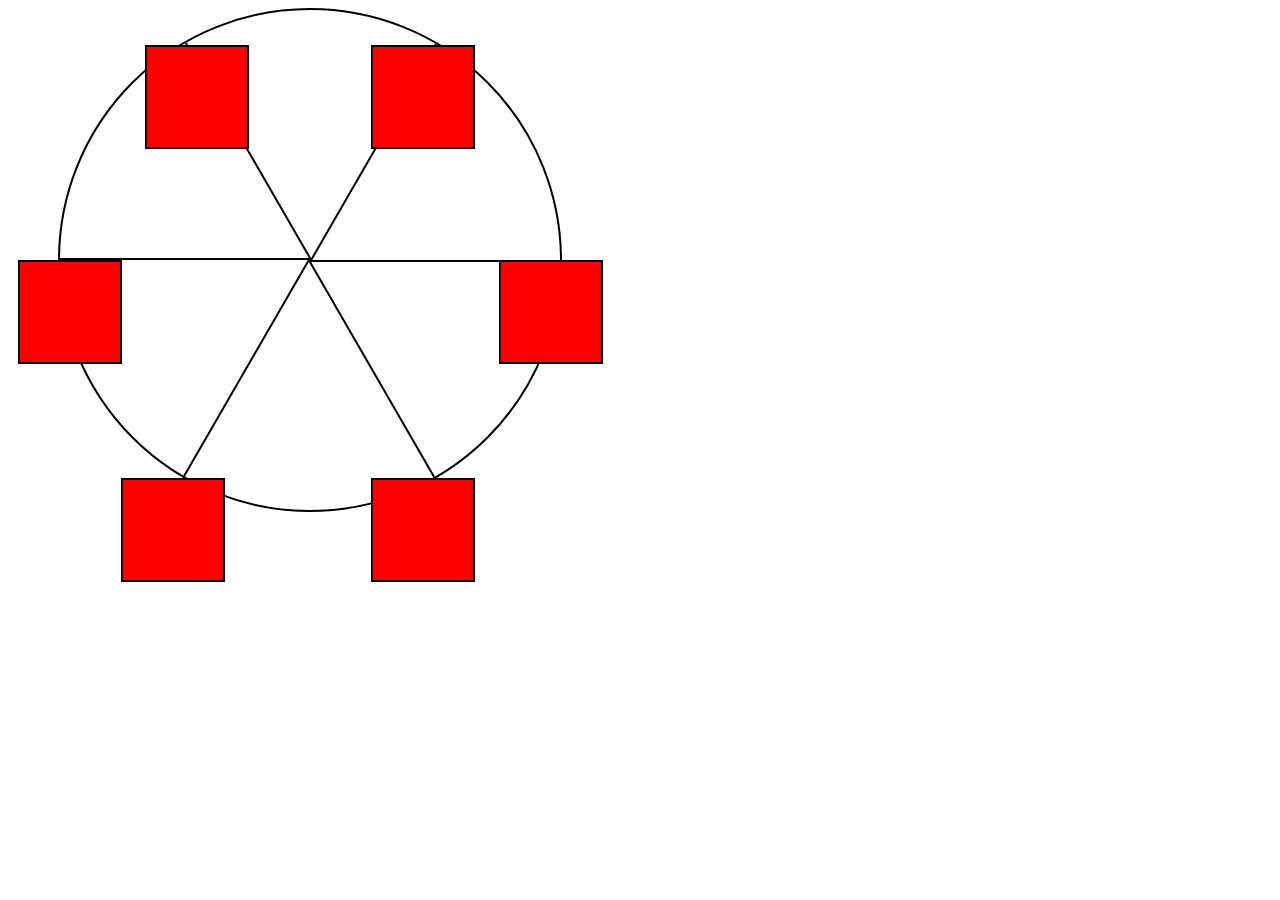
<file: ferris_wheel/index.html>
<!DOCTYPE html>
<html lang="en">
  <head>
    <meta charset="UTF-8">
    <title>Ferris Wheel</title>
    <link rel="stylesheet" href="./styles.css">
  </head>
  <body>
    <div class="wheel">
      <span class="line"></span>
      <span class="line"></span>
      <span class="line"></span>
      <span class="line"></span>
      <span class="line"></span>
      <span class="line"></span>

      <div class="cabin"></div>
      <div class="cabin"></div>
      <div class="cabin"></div>
      <div class="cabin"></div>
      <div class="cabin"></div>
      <div class="cabin"></div>
    </div>
  </body>
</html>
</file>
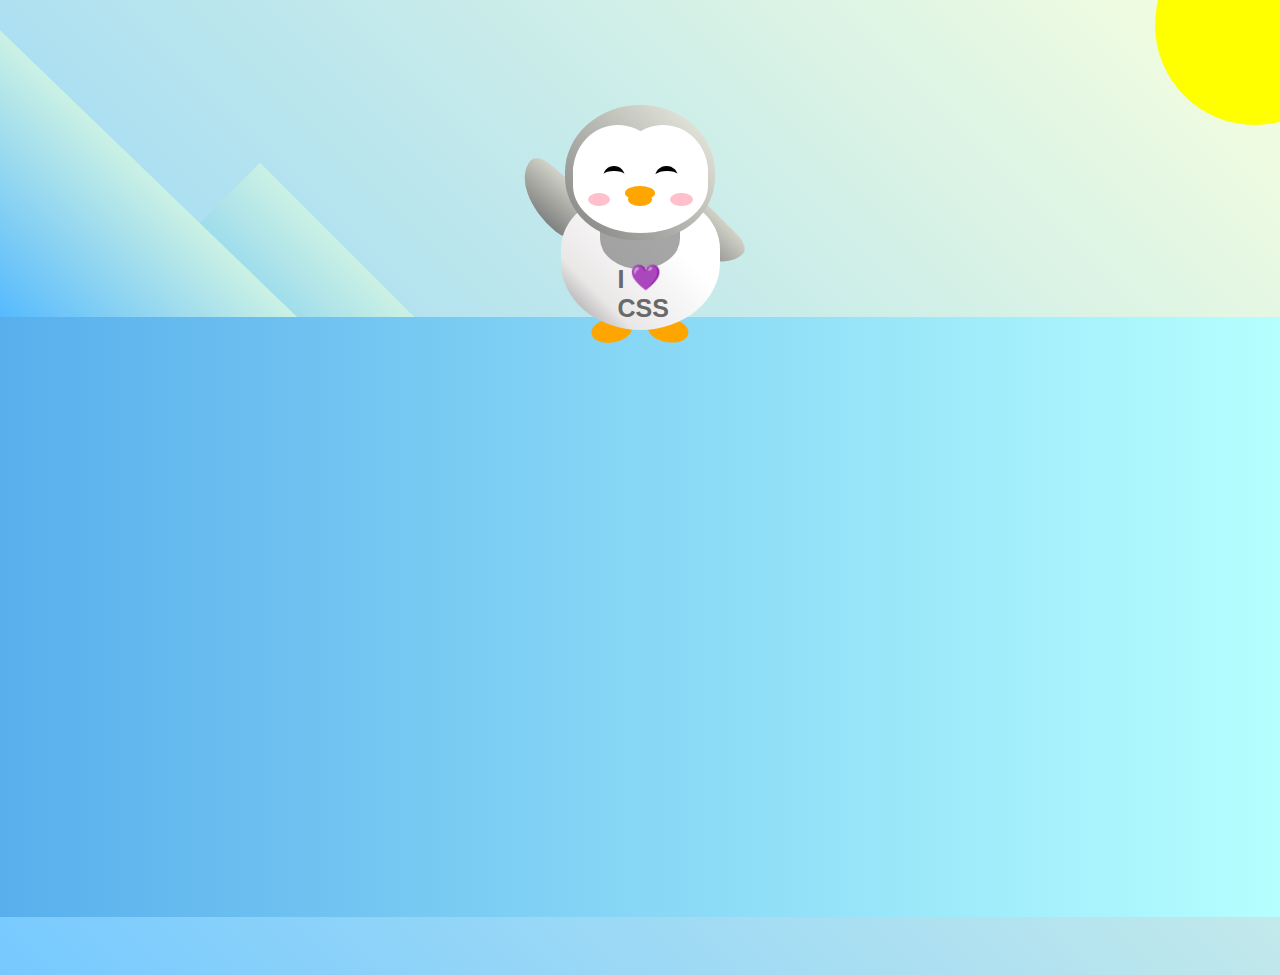
<file: penguin/index.html>
<!DOCTYPE html>
<html lang="en">
  <head>
    <meta charset="UTF-8" />
    <link rel="stylesheet" href="./styles.css" />
    <title>Penguin</title>
    <meta name="viewport" content="width=device-width, initial-scale=1.0" />
  </head>

  <body>
    <div class="left-mountain"></div>
    <div class="back-mountain"></div>
    <div class="sun"></div>
    <div class="penguin">
      <div class="penguin-head">
        <div class="face left"></div>
        <div class="face right"></div>
        <div class="chin"></div>
        <div class="eye left">
          <div class="eye-lid"></div>
        </div>
        <div class="eye right">
          <div class="eye-lid"></div>
        </div>
        <div class="blush left"></div>
        <div class="blush right"></div>
        <div class="beak top"></div>
        <div class="beak bottom"></div>
      </div>
      <div class="shirt">
        <div>💜</div>
        <p>I CSS</p>
      </div> 
      <div class="penguin-body">
        <div class="arm left"></div>
        <div class="arm right"></div>
        <div class="foot left"></div>
        <div class="foot right"></div>
      </div>
    </div>

    <div class="ground"></div>
  </body>
</html>
</file>
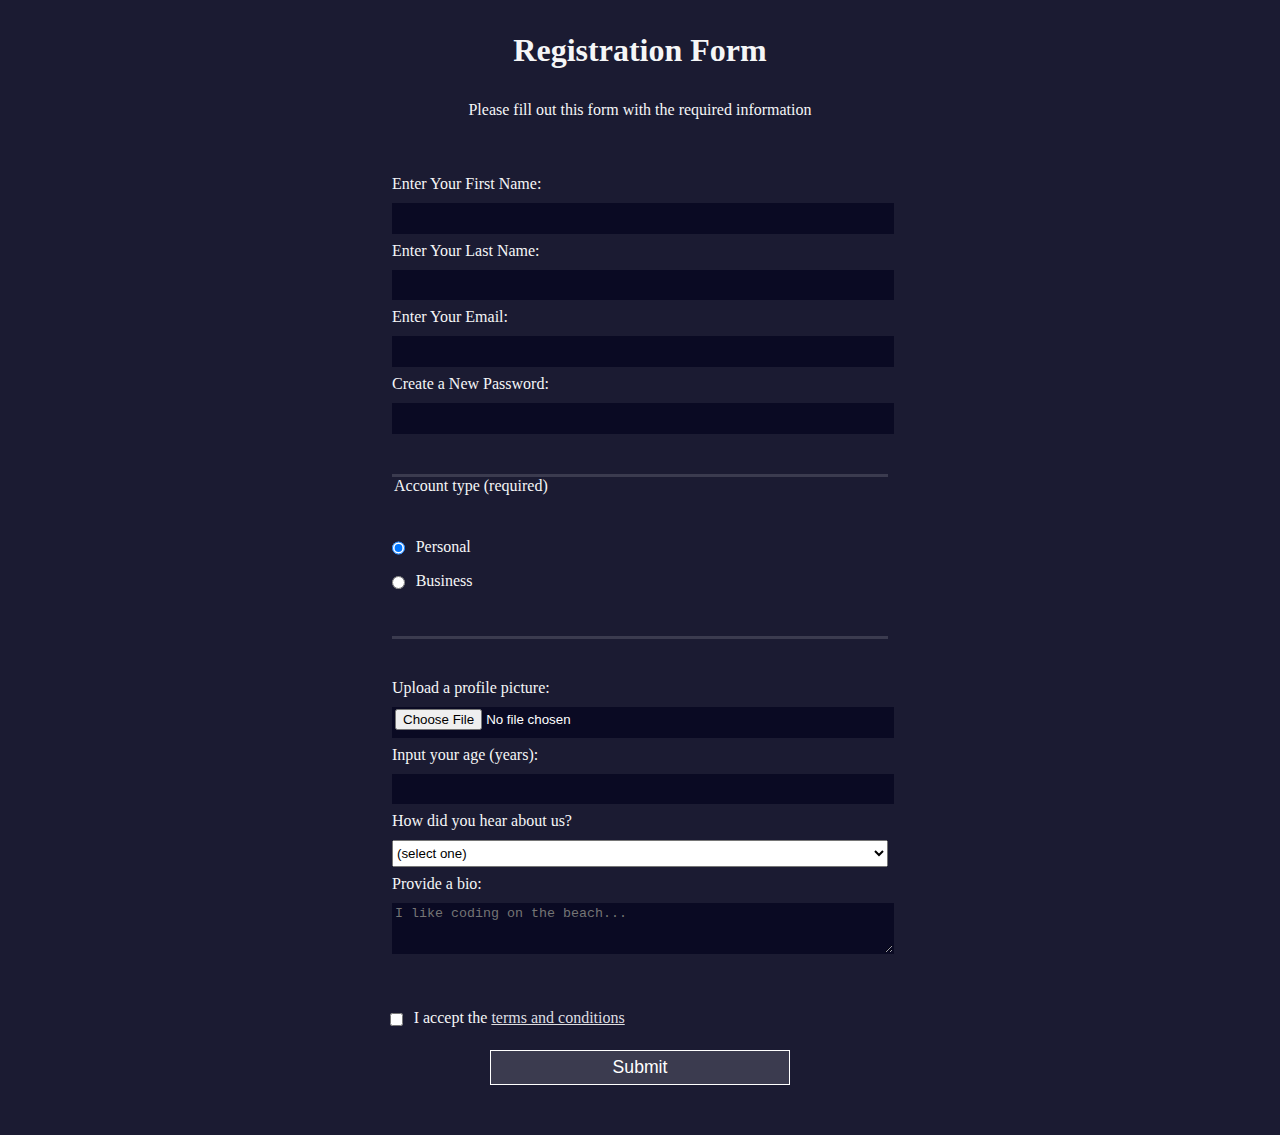
<file: registration_form/index.html>
<!DOCTYPE html>
<html lang="en">
<head>
    <meta charset="UTF-8">
    <meta name="viewport" content="width=device-width, initial-scale=1.0">
    <title>Document</title>
    <link rel="stylesheet" href="styles.css" />
</head>
<body>
    <h1>Registration Form</h1>
    <p>Please fill out this form with the required information</p>
    <form method="post" action='https://register-demo.freecodecamp.org'>
      <fieldset>
        <label for="first-name">Enter Your First Name: <input id="first-name" name="first-name" type="text" required /></label>
        <label for="last-name">Enter Your Last Name: <input id="last-name" name="last-name" type="text" required /></label>
        <label for="email">Enter Your Email: <input id="email" name="email" type="email" required /></label>
        <label for="new-password">Create a New Password: <input id="new-password" name="new-password" type="password" pattern="[a-z0-5]{8,}" required /></label>
      </fieldset>
      <fieldset>
        <legend>Account type (required)</legend>
        <label for="personal-account"><input id="personal-account" type="radio" name="account-type" class="inline" checked /> Personal</label>
        <label for="business-account"><input id="business-account" type="radio" name="account-type" class="inline" /> Business</label>
      </fieldset>
      <fieldset>
        <label for="profile-picture">Upload a profile picture: <input id="profile-picture" type="file" name="file" /></label>
        <label for="age">Input your age (years): <input id="age" type="number" name="age" min="13" max="120" /></label>
        <label for="referrer">How did you hear about us?
          <select id="referrer" name="referrer">
            <option value="">(select one)</option>
            <option value="1">freeCodeCamp News</option>
            <option value="2">freeCodeCamp YouTube Channel</option>
            <option value="3">freeCodeCamp Forum</option>
            <option value="4">Other</option>
          </select>
        </label>
        <label for="bio">Provide a bio:
          <textarea id="bio" name="bio" rows="3" cols="30" placeholder="I like coding on the beach..."></textarea>
        </label>
      </fieldset>
      <label for="terms-and-conditions">
        <input class="inline" id="terms-and-conditions" type="checkbox" required name="terms-and-conditions" /> I accept the <a href="https://www.freecodecamp.org/news/terms-of-service/">terms and conditions</a>
      </label>
      <input type="submit" value="Submit" />
    </form>
  </body>
</html>
</file>
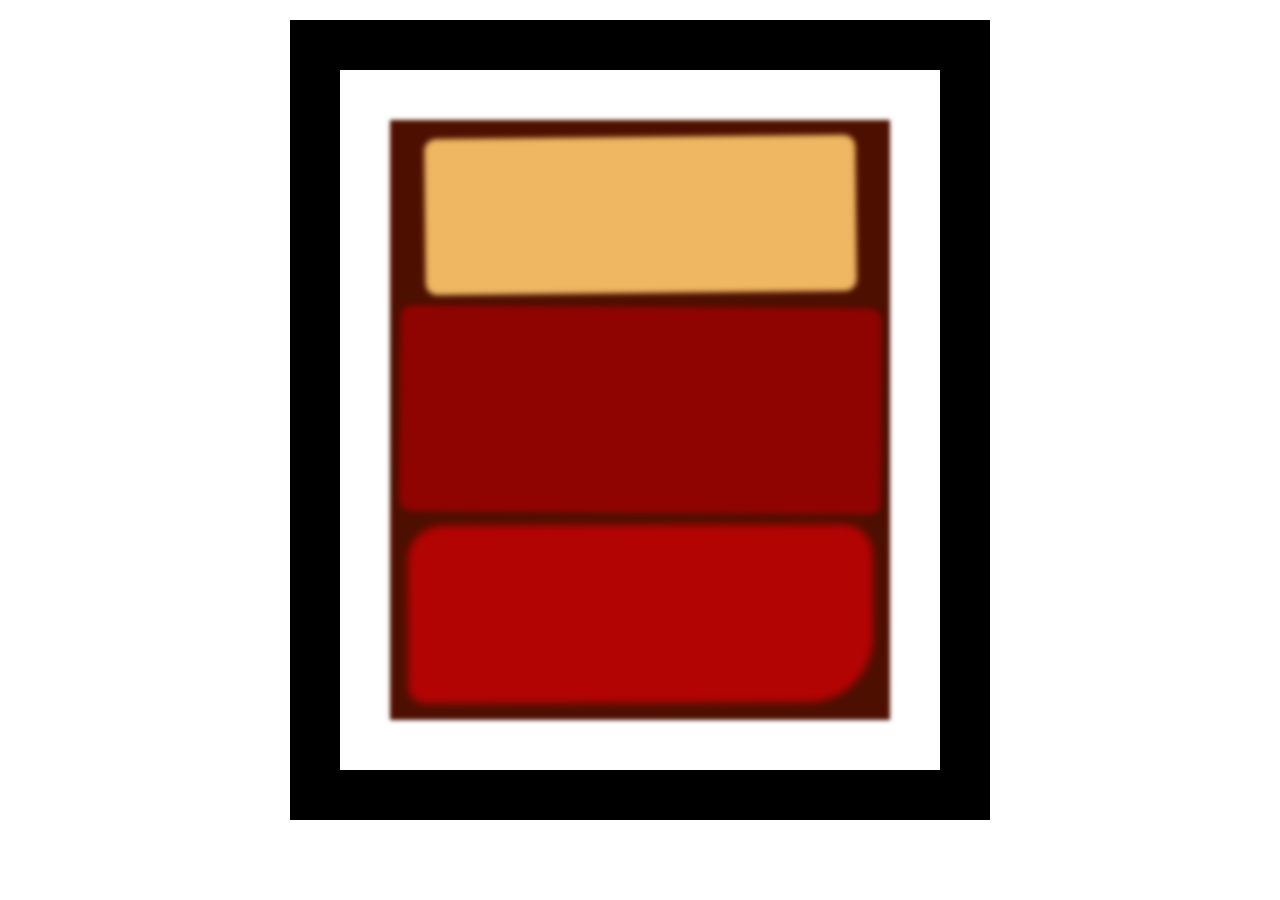
<file: rothko_painting/index.html>
<!DOCTYPE html>
<html lang="en">
  <head>
    <meta charset="UTF-8">
    <title>Rothko Painting</title>
    <link href="./styles.css" rel="stylesheet">
  </head>
  <body>
    <div class="frame">
      <div class="canvas">
        <div class="one"></div>
        <div class="two"></div>
        <div class="three"></div>
      </div>
    </div>
  </body>
</html>
</file>
<file: ferris_wheel/styles.css>
.wheel {
    border: 2px solid black;
    border-radius: 50%;
    margin-left: 50px;
    position: absolute;
    height: 55vw;
    width: 55vw;
    max-width: 500px;
    max-height: 500px;
    animation-name: wheel;
    animation-duration: 10s;
    animation-iteration-count: infinite;
    animation-timing-function: linear;
  }
  
  .line {
    background-color: black;
    width: 50%;
    height: 2px;
    position: absolute;
    top: 50%;
    left: 50%;
    transform-origin: 0% 0%;
  }
  
  .line:nth-of-type(2) {
    transform: rotate(60deg);
  }
  .line:nth-of-type(3) {
    transform: rotate(120deg);
  }
  .line:nth-of-type(4) {
    transform: rotate(180deg);
  }
  .line:nth-of-type(5) {
    transform: rotate(240deg);
  }
  .line:nth-of-type(6) {
    transform: rotate(300deg);
  }
  
  .cabin {
    background-color: red;
    width: 20%;
    height: 20%;
    position: absolute;
    border: 2px solid;
    transform-origin: 50% 0%;
    animation: cabins 10s ease-in-out infinite;
  }
  
  .cabin:nth-of-type(1) {
    right: -8.5%;
    top: 50%;
  }
  .cabin:nth-of-type(2) {
    right: 17%;
    top: 93.5%;
  }
  .cabin:nth-of-type(3) {
    right: 67%;
    top: 93.5%;
  }
  .cabin:nth-of-type(4) {
    left: -8.5%;
    top: 50%;
  }
  .cabin:nth-of-type(5) {
    left: 17%;
    top: 7%;
  }
  .cabin:nth-of-type(6) {
    right: 17%;
    top: 7%;
  }
  
  @keyframes wheel {
     0% {
       transform: rotate(0deg);
     }
     100% {
       transform: rotate(360deg);
     }
  }
  @keyframes cabins {
    0% {
      transform: rotate(0deg);
    }
    25% {
      background-color: yellow;
    }
    50% {
      background-color: purple;
    }
    100% {
      transform: rotate(-360deg);
    }
  }
</file>
<file: penguin/styles.css>
:root {
    --penguin-face: white;
    --penguin-picorna: orange;
    --penguin-skin: gray;
  }
  
  body {
    background: linear-gradient(45deg, rgb(118, 201, 255), rgb(247, 255, 222));
    margin: 0;
    padding: 0;
    width: 100%;
    height: 100vh;
    overflow: hidden;
  }
  
  .left-mountain {
    width: 300px;
    height: 300px;
    background: linear-gradient(rgb(203, 241, 228), rgb(80, 183, 255));
    position: absolute;
    transform: skew(0deg, 44deg);
    z-index: 2;
    margin-top: 100px;
  }
  
  .back-mountain {
    width: 300px;
    height: 300px;
    background: linear-gradient(rgb(203, 241, 228), rgb(47, 170, 255));
    position: absolute;
    z-index: 1;
    transform: rotate(45deg);
    left: 110px;
    top: 225px;
  }
  
  .sun {
    width: 200px;
    height: 200px;
    background-color: yellow;
    position: absolute;
    border-radius: 50%;
    top: -75px;
    right: -75px;
  }
  
  .penguin {
    width: 300px;
    height: 300px;
    margin: auto;
    margin-top: 75px;
    z-index: 4;
    position: relative;
    transition: transform 1s ease-in-out 0ms;
  }
  
  .penguin * {
    position: absolute;
  }
  
  .penguin:active {
    transform: scale(1.5);
    cursor: not-allowed;
  }
  
  .penguin-head {
    width: 50%;
    height: 45%;
    background: linear-gradient(
      45deg,
      var(--penguin-skin),
      rgb(239, 240, 228)
    );
    border-radius: 70% 70% 65% 65%;
    top: 10%;
    left: 25%;
    z-index: 1;
  }
  
  .face {
    width: 60%;
    height: 70%;
    background-color: var(--penguin-face);
    border-radius: 70% 70% 60% 60%;
    top: 15%;
  }
  
  .face.left {
    left: 5%;
  }
  
  .face.right {
    right: 5%;
  }
  
  .chin {
    width: 90%;
    height: 70%;
    background-color: var(--penguin-face);
    top: 25%;
    left: 5%;
    border-radius: 70% 70% 100% 100%;
  }
  
  .eye {
    width: 15%;
    height: 17%;
    background-color: black;
    top: 45%;
    border-radius: 50%;
  }
  
  .eye.left {
    left: 25%;
  }
  
  .eye.right {
    right: 25%;
  }
  
  .eye-lid {
    width: 150%;
    height: 100%;
    background-color: var(--penguin-face);
    top: 25%;
    left: -23%;
    border-radius: 50%;
  }
  
  .blush {
    width: 15%;
    height: 10%;
    background-color: pink;
    top: 65%;
    border-radius: 50%;
  }
  
  .blush.left {
    left: 15%;
  }
  
  .blush.right {
    right: 15%;
  }
  
  .beak {
    height: 10%;
    background-color: var(--penguin-picorna);
    border-radius: 50%;
  }
  
  .beak.top {
    width: 20%;
    top: 60%;
    left: 40%;
  }
  
  .beak.bottom {
    width: 16%;
    top: 65%;
    left: 42%;
  }
  
  .shirt {
    font: bold 25px Helvetica, sans-serif;
    top: 165px;
    left: 127.5px;
    z-index: 1;
    color: #6a6969;
  }
  
  .shirt div {
    font-weight:  initial;
    top: 22.5px;
    left: 12px;
  }
  
  .penguin-body {
    width: 53%;
    height: 45%;
    background: linear-gradient(
      45deg,
      rgb(134, 133, 133) 0%,
      rgb(234, 231, 231) 25%,
      white 67%
    );
    border-radius: 80% 80% 100% 100%;
    top: 40%;
    left: 23.5%;
  }
  
  .penguin-body::before {
    content: "";
    position: absolute;
    width: 50%;
    height: 45%;
    background-color: var(--penguin-skin);
    top: 10%;
    left: 25%;
    border-radius: 0% 0% 100% 100%;
    opacity: 70%;
  }
  
  .arm {
    width: 30%;
    height: 60%;
    background: linear-gradient(
      90deg,
      var(--penguin-skin),
      rgb(209, 210, 199)
    );
    border-radius: 30% 30% 30% 120%;
    z-index: -1;
  }
  
  .arm.left {
    top: 35%;
    left: 5%;
    transform-origin: top left; 
    transform: rotate(130deg) scaleX(-1);
    animation: 3s linear infinite wave;
  }
  
  .arm.right {
    top: 0%;
    right: -5%;
    transform: rotate(-45deg);
  }
  
  @keyframes wave {
    10% {
      transform: rotate(110deg) scaleX(-1);
    }
    20% {
      transform: rotate(130deg) scaleX(-1);
    }
    30% {
      transform: rotate(110deg) scaleX(-1);
    }
    40% {
      transform: rotate(130deg) scaleX(-1);
    }
  }
  
  .foot {
    width:  15%;
    height: 30%;
    background-color: var(--penguin-picorna);
    top: 85%;
    border-radius: 50%;
    z-index: -1;
  }
  
  .foot.left {
    left: 25%;
    transform: rotate(80deg);
  }
  
  .foot.right {
    right: 25%;
    transform: rotate(-80deg);
  }
  .ground {
    width: 100vw;
    height: calc(100vh - 300px);
    background: linear-gradient(90deg, rgb(88, 175, 236), rgb(182, 255, 255));
    z-index: 3;
    position: absolute;
    margin-top: -58px;
  }
</file>
<file: registration_form/styles.css>
body {
    width: 100%;
    height: 100vh;
    margin: 0;
    background-color: #1b1b32;
    color: #f5f6f7;
    font-family: Tahoma;
    font-size: 16px;
  }
  
  h1, p {
    margin: 1em auto;
    text-align: center;
  }
  
  form {
    width: 60vw;
    max-width: 500px;
    min-width: 300px;
    margin: 0 auto;
    padding-bottom: 2em;
  }
  
  fieldset {
    border: none;
    padding: 2rem 0;
    border-bottom: 3px solid #3b3b4f;
  }
  
  fieldset:last-of-type {
    border-bottom: none;
  }
  
  label {
    display: block;
    margin: 0.5rem 0;
  }
  
  input,
  textarea,
  select {
    margin: 10px 0 0 0;
    width: 100%;
    min-height: 2em;
  }
  
  input, textarea {
    background-color: #0a0a23;
    border: 1px solid #0a0a23;
    color: #ffffff;
  }
  
  .inline {
    width: unset;
    margin: 0 0.5em 0 0;
    vertical-align: middle;
  }
  
  input[type="submit"] {
    display: block;
    width: 60%;
    margin: 1em auto;
    height: 2em;
    font-size: 1.1rem;
    background-color: #3b3b4f;
    border-color: white;
    min-width: 300px;
  }
  
  input[type="file"] {
    padding: 1px 2px;
  }
  
  .inline{
    display: inline; 
  }
 
  a {
    color: #dfdfe2;
}
</file>
<file: rothko_painting/styles.css>
.canvas {
    width: 500px;
    height: 600px;
    background-color: #4d0f00;
    overflow: hidden;
    filter: blur(2px);
  }
  
  .frame {
    border: 50px solid black;
    width: 500px;
    padding: 50px;
    margin: 20px auto;
  }
  
  .one {
    width: 425px;
    height: 150px;
    background-color: #efb762;
    margin: 20px auto;
    box-shadow: 0 0 3px 3px #efb762;
    border-radius: 9px;
    transform: rotate(-0.6deg);
  }
  
  .two {
    width: 475px;
    height: 200px;
    background-color: #8f0401;
    margin: 0 auto 20px;
    box-shadow: 0 0 3px 3px #8f0401;
    border-radius: 8px 10px;
    transform: rotate(0.4deg);
  }
  
  .one, .two {
    filter: blur(1px);
  }
  
  .three {
    width: 91%;
    height: 28%;
    background-color: #b20403;
    margin: auto;
    filter: blur(2px);
    box-shadow: 0 0 5px 5px #b20403;
    border-radius: 30px 25px 60px 12px;
    transform: rotate(-0.2deg);
  }
</file>
